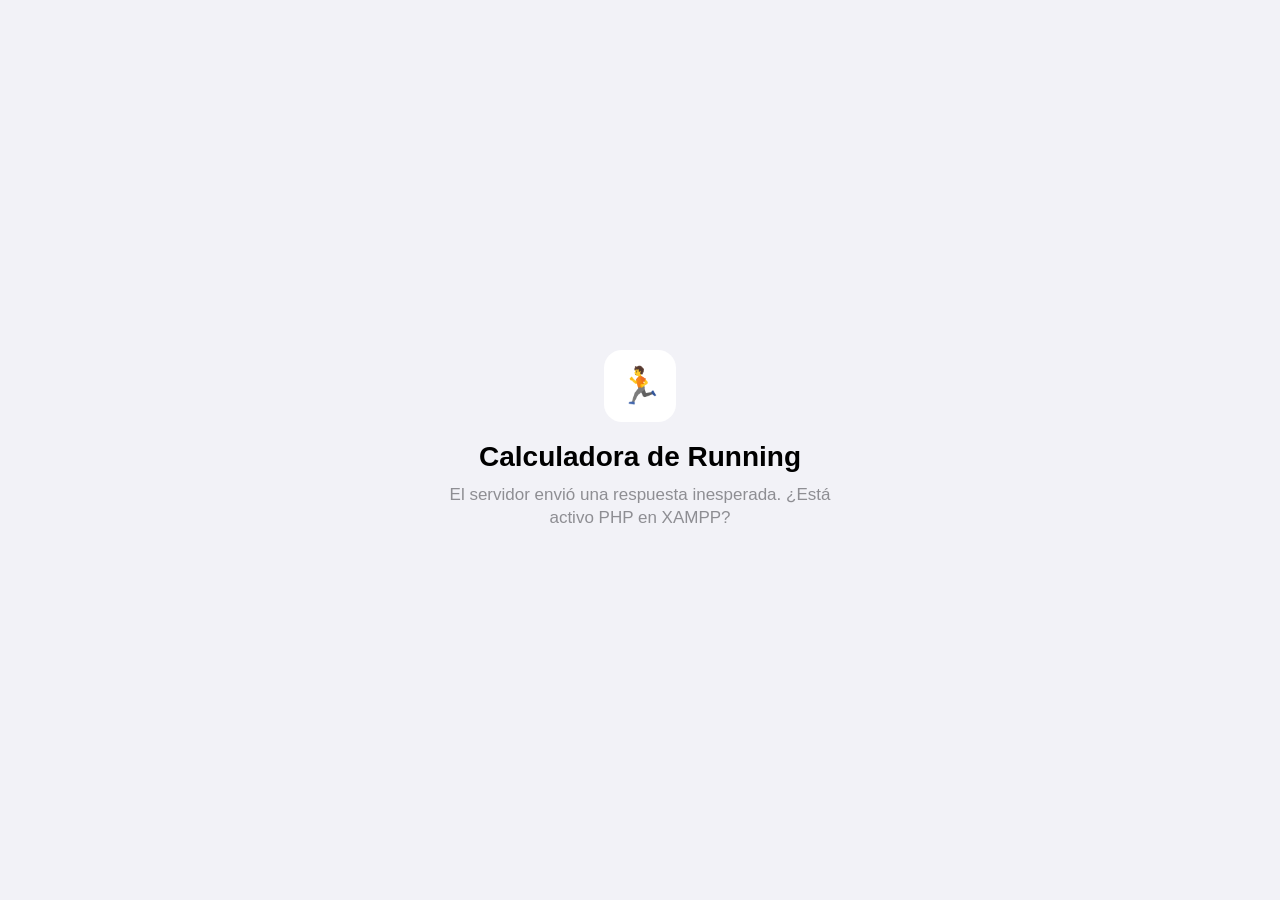
<file: index.html>
<!DOCTYPE html>
<!--
  =====================================================================
  Calculadora de Running
  ---------------------------------------------------------------------
  Archivo: index.html
  Descripción: Estructura de la interfaz. Requiere iniciar sesión; las
  secciones dependen del rol del usuario:

    Alumno:     Entrenos (importar GPX y dashboard), Mi plan (entrenos
                asignados), Progreso, Ritmo y Backyard (calculadoras).
    Entrenador: Alumnos, Crear entreno, Biblioteca (plantillas) y
                Progreso de cada alumno.

  El detalle de cada actividad importada se abre en detalle.html.
  Estilos: styles.css | Lógica: un archivo .js por sección (ver abajo)
  =====================================================================
-->
<html lang="es">
<head>
  <meta charset="UTF-8">
  <!-- viewport-fit=cover permite usar el área segura (notch) en iPhone -->
  <meta name="viewport" content="width=device-width, initial-scale=1, viewport-fit=cover">
  <!-- Permite que la app se comporte como app nativa al agregarla a la pantalla de inicio en iOS -->
  <meta name="apple-mobile-web-app-capable" content="yes">
  <meta name="apple-mobile-web-app-status-bar-style" content="default">
  <meta name="theme-color" content="#f2f2f7" media="(prefers-color-scheme: light)">
  <meta name="theme-color" content="#000000" media="(prefers-color-scheme: dark)">
  <title>Calculadora de Running</title>
  <link rel="stylesheet" href="styles.css?v=7">
</head>
<body>

  <!-- =============================================================
       PANTALLA DE ACCESO (auth.js): iniciar sesión o, la primera vez,
       crear la cuenta del entrenador.
       ============================================================= -->
  <div class="auth-screen" id="auth-screen" hidden>
    <div class="auth-card">
      <div class="auth-logo" aria-hidden="true">🏃</div>
      <h1 class="auth-title">Calculadora de Running</h1>

      <!-- Inicio de sesión -->
      <form id="login-form" novalidate hidden>
        <p class="auth-text">Inicia sesión para ver tus entrenamientos.</p>
        <div class="group">
          <label class="row"><span class="row-label">Correo</span>
            <input class="row-input" type="email" name="email" autocomplete="username" placeholder="tu@correo.com" required></label>
          <label class="row"><span class="row-label">Contraseña</span>
            <input class="row-input" type="password" name="password" autocomplete="current-password" placeholder="••••••••" required></label>
        </div>
        <button type="submit" class="btn-primary">Iniciar sesión</button>
        <p class="group-footer">¿No tienes cuenta? Pídele a tu entrenador que te dé de alta.</p>
      </form>

      <!-- Configuración inicial: solo aparece si aún no existe ninguna cuenta -->
      <form id="setup-form" novalidate hidden>
        <p class="auth-text">Bienvenido. Crea la cuenta del <strong>entrenador</strong>; después podrás dar de alta a tus alumnos.</p>
        <div class="group">
          <label class="row"><span class="row-label">Nombre</span>
            <input class="row-input" name="name" autocomplete="name" placeholder="Tu nombre" required></label>
          <label class="row"><span class="row-label">Correo</span>
            <input class="row-input" type="email" name="email" autocomplete="username" placeholder="tu@correo.com" required></label>
          <label class="row"><span class="row-label">Contraseña</span>
            <input class="row-input" type="password" name="password" autocomplete="new-password" placeholder="Mínimo 8 caracteres" required></label>
          <label class="row"><span class="row-label">Confirmar</span>
            <input class="row-input" type="password" name="confirm" autocomplete="new-password" placeholder="Repite la contraseña" required></label>
        </div>
        <button type="submit" class="btn-primary">Crear cuenta de entrenador</button>
      </form>
    </div>
  </div>

  <!-- La app se muestra después de iniciar sesión -->
  <main class="app" id="app-main" hidden>

    <!-- Encabezado grande al estilo iOS ("Large Title") + cuenta del usuario -->
    <div class="app-top">
      <header class="app-header">
        <h1 id="app-title">Entrenos</h1>
        <p class="subtitle" id="app-subtitle"></p>
      </header>
      <!-- Botón de cuenta: abre el panel con cambiar contraseña y cerrar sesión -->
      <button type="button" class="user-pill" id="user-pill" aria-label="Tu cuenta"></button>
    </div>

    <!--
      Control segmentado estilo iOS para cambiar de sección. Solo se
      muestran los botones del rol del usuario (data-roles).
      data-title / data-subtitle: textos del encabezado de cada sección
        (data-subtitle-coach: texto distinto para el entrenador).
      data-hash: se refleja en la URL (#entrenos, #plan...) para abrir
        directamente una sección.
      data-wide: la sección usa el ancho de dashboard (tablet / escritorio).
      Si no caben todos (teléfonos), el control se desliza en horizontal.
    -->
    <div class="segmented" id="calc-switcher">
      <div class="segmented-track" role="tablist" aria-label="Sección">
        <span class="segmented-thumb" aria-hidden="true"></span>
        <button type="button" class="segmented-option" role="tab" id="tab-training" data-roles="athlete"
                aria-controls="training-view" data-hash="entrenos" data-wide="true"
                data-title="Entrenos" data-subtitle="Importa tus actividades GPX de Strava y analízalas">Entrenos</button>
        <button type="button" class="segmented-option" role="tab" id="tab-plan" data-roles="athlete"
                aria-controls="plan-view" data-hash="plan" data-wide="true"
                data-title="Mi plan" data-subtitle="Los entrenamientos que te asignó tu entrenador">Mi plan</button>
        <button type="button" class="segmented-option" role="tab" id="tab-athletes" data-roles="coach"
                aria-controls="athletes-view" data-hash="alumnos" data-wide="true"
                data-title="Alumnos" data-subtitle="Sigue el avance y cumplimiento de tus alumnos">Alumnos</button>
        <button type="button" class="segmented-option" role="tab" id="tab-builder" data-roles="coach"
                aria-controls="builder-view" data-hash="crear" data-wide="true"
                data-title="Crear entreno" data-subtitle="Diseña entrenamientos de running y asígnalos a tus alumnos">Crear entreno</button>
        <button type="button" class="segmented-option" role="tab" id="tab-library" data-roles="coach"
                aria-controls="library-view" data-hash="biblioteca" data-wide="true"
                data-title="Biblioteca" data-subtitle="Tus plantillas de entrenamiento reutilizables">Biblioteca</button>
        <button type="button" class="segmented-option" role="tab" id="tab-progress" data-roles="athlete coach"
                aria-controls="progress-view" data-hash="progreso" data-wide="true"
                data-title="Progreso" data-subtitle="Tu avance en kilómetros por mes y por año"
                data-subtitle-coach="Avance de tus alumnos por mes y por año">Progreso</button>
        <button type="button" class="segmented-option" role="tab" id="tab-cooper" data-roles="athlete coach"
                aria-controls="cooper-view" data-hash="cooper" data-wide="true"
                data-title="Test de Cooper" data-subtitle="Registra tus tests de 12 minutos y mide tu mejora"
                data-subtitle-coach="Registra y compara los tests de 12 minutos de tus alumnos">Test de Cooper</button>
        <button type="button" class="segmented-option" role="tab" id="tab-pace" data-roles="athlete"
                aria-controls="pace-view" data-hash="ritmo"
                data-title="Ritmo" data-subtitle="Calcula tu ritmo de carrera por kilómetro">Ritmo</button>
        <button type="button" class="segmented-option" role="tab" id="tab-backyard" data-roles="athlete"
                aria-controls="backyard-view" data-hash="backyard"
                data-title="Backyard" data-subtitle="Calcula los kilómetros totales de tu backyard">Backyard</button>
      </div>
    </div>

    <!-- =============================================================
         VISTA 1: Calculadora de ritmo
         ============================================================= -->
    <section id="pace-view" class="view" role="tabpanel" aria-labelledby="tab-pace" hidden>

    <!-- Formulario principal. novalidate: la validación la hacemos en app.js -->
    <form id="pace-form" novalidate>

      <!-- ===== Sección: Distancia ===== -->
      <h2 class="section-title">Distancia</h2>
      <!-- group--menu: permite que el menú desplegable sobresalga del grupo -->
      <div class="group group--menu">
        <div class="row">
          <span class="row-label" id="distance-label">Prueba</span>

          <!--
            Select nativo OCULTO: es la fuente de verdad del valor (en km).
            app.js lo lee para validar y calcular. Los atributos data-title y
            data-detail alimentan el menú personalizado de abajo.
          -->
          <select id="distance" name="distance" class="visually-hidden" tabindex="-1" aria-hidden="true">
            <option value="" selected disabled>Seleccionar</option>
            <option value="5" data-title="5K" data-detail="5 km">5K</option>
            <option value="10" data-title="10K" data-detail="10 km">10K</option>
            <option value="15" data-title="15K" data-detail="15 km">15K</option>
            <option value="21.0975" data-title="21K" data-detail="Media maratón · 21.0975 km">21K</option>
            <option value="42.195" data-title="Maratón" data-detail="42.195 km">Maratón</option>
            <option value="other" data-title="Otro" data-detail="Distancia personalizada">Otro</option>
          </select>

          <!-- Dropdown personalizado estilo iOS (construido por app.js) -->
          <div class="picker">
            <button type="button" class="picker-button" id="picker-button"
                    aria-haspopup="listbox" aria-expanded="false"
                    aria-labelledby="distance-label picker-text">
              <span class="picker-text is-placeholder" id="picker-text">Seleccionar</span>
              <svg class="picker-chevron" width="10" height="16" viewBox="0 0 10 16" aria-hidden="true">
                <path d="M1 6l4-4 4 4M1 10l4 4 4-4" fill="none" stroke="currentColor"
                      stroke-width="1.6" stroke-linecap="round" stroke-linejoin="round"/>
              </svg>
            </button>
            <!-- Las opciones (<li>) se generan desde el select oculto -->
            <ul class="picker-menu" id="picker-menu" role="listbox"
                aria-labelledby="distance-label" tabindex="-1" hidden></ul>
          </div>
        </div>

        <!-- Campo oculto por defecto: solo se muestra si se elige "Otro" -->
        <label class="row" id="custom-distance-row" for="custom-distance" hidden>
          <span class="row-label">Kilómetros</span>
          <input type="text" id="custom-distance" name="customDistance" class="row-input"
                 inputmode="decimal" placeholder="Ej. 8.5" autocomplete="off" disabled>
        </label>
      </div>

      <!-- ===== Sección: Tiempo ===== -->
      <h2 class="section-title">Tiempo</h2>
      <div class="group time-group">
        <label class="time-field" for="hours">
          <input type="text" id="hours" name="hours" class="numeric-int"
                 inputmode="numeric" maxlength="3" placeholder="0" autocomplete="off">
          <span>horas</span>
        </label>
        <label class="time-field" for="minutes">
          <input type="text" id="minutes" name="minutes" class="numeric-int"
                 inputmode="numeric" maxlength="2" placeholder="0" autocomplete="off">
          <span>min</span>
        </label>
        <label class="time-field" for="seconds">
          <input type="text" id="seconds" name="seconds" class="numeric-int"
                 inputmode="numeric" maxlength="2" placeholder="0" autocomplete="off">
          <span>seg</span>
        </label>
      </div>

      <!-- Botones de acción -->
      <button type="submit" class="btn-primary">Calcular</button>
      <button type="reset" class="btn-plain">Limpiar</button>
    </form>

    <!-- ===== Sección: Resultados (oculta hasta calcular) ===== -->
    <section id="results" class="results" hidden aria-live="polite">
      <h2 class="section-title">Resultado</h2>
      <div class="group">
        <div class="pace-hero">
          <span id="pace-value" class="pace-value">--:--</span>
          <span class="pace-unit">min / km</span>
        </div>
        <div class="row">
          <span class="row-label">Velocidad</span>
          <span id="speed-value" class="row-value">--</span>
        </div>
        <div class="row">
          <span class="row-label">Distancia</span>
          <span id="distance-value" class="row-value">--</span>
        </div>
        <div class="row">
          <span class="row-label">Tiempo total</span>
          <span id="time-value" class="row-value">--</span>
        </div>
      </div>
    </section>

    </section><!-- /#pace-view -->

    <!-- =============================================================
         VISTA 2: Calculadora Backyard
         Total km = vueltas completas × 6.7 km + km extra (opcional)
         ============================================================= -->
    <section id="backyard-view" class="view" role="tabpanel" aria-labelledby="tab-backyard" hidden>

      <form id="backyard-form" novalidate>

        <!-- ===== Sección: Vueltas ===== -->
        <h2 class="section-title">Vueltas</h2>
        <div class="group">
          <label class="row" for="laps">
            <span class="row-label">Vueltas completas</span>
            <input type="text" id="laps" name="laps" class="row-input"
                   inputmode="numeric" maxlength="4" placeholder="0" autocomplete="off">
          </label>
          <!-- Dato fijo informativo: distancia de cada vuelta -->
          <div class="row">
            <span class="row-label">Distancia por vuelta</span>
            <span class="row-value">6.7 km</span>
          </div>
        </div>

        <!-- ===== Sección: Km extra (opcional) ===== -->
        <h2 class="section-title">Kilómetros extra</h2>
        <div class="group">
          <!-- Interruptor estilo iOS: habilita / deshabilita el campo de km extra -->
          <label class="row" for="extra-toggle">
            <span class="row-label">Vuelta incompleta</span>
            <input type="checkbox" id="extra-toggle" name="extraToggle" class="switch" role="switch">
          </label>
          <!-- Oculto y deshabilitado hasta activar el interruptor -->
          <label class="row" id="extra-row" for="extra-km" hidden>
            <span class="row-label">Km extra</span>
            <input type="text" id="extra-km" name="extraKm" class="row-input"
                   inputmode="decimal" placeholder="Ej. 3.2" autocomplete="off" disabled>
          </label>
        </div>
        <p class="group-footer">Actívalo si recorriste kilómetros sin completar la última vuelta.</p>

        <!-- Botones de acción -->
        <button type="submit" class="btn-primary">Calcular</button>
        <button type="reset" class="btn-plain">Limpiar</button>
      </form>

      <!-- ===== Resultado Backyard (oculto hasta calcular) ===== -->
      <section id="backyard-results" class="results" hidden aria-live="polite">
        <h2 class="section-title">Resultado</h2>
        <div class="group">
          <!-- Reutiliza el bloque grande del resultado de ritmo -->
          <div class="pace-hero">
            <span id="backyard-total" class="pace-value">--</span>
            <span class="pace-unit">km totales</span>
          </div>
          <div class="row">
            <span class="row-label">Vueltas</span>
            <span id="backyard-laps-value" class="row-value">--</span>
          </div>
          <div class="row">
            <span class="row-label">Km en vueltas</span>
            <span id="backyard-laps-km" class="row-value">--</span>
          </div>
          <div class="row">
            <span class="row-label">Km extra</span>
            <span id="backyard-extra-value" class="row-value">--</span>
          </div>
        </div>
      </section>

    </section><!-- /#backyard-view -->

    <!-- =============================================================
         VISTA 3: Dashboard de entrenamientos (archivos GPX)
         Lógica: dashboard.js | Lectura GPX: gpx.js
         Almacenamiento: storage.js | Gráficas: charts.js
         ============================================================= -->
    <section id="training-view" class="view" role="tabpanel" aria-labelledby="tab-training" hidden>
      <div class="dash">

        <!-- ===== Columna lateral: importar ===== -->
        <aside class="dash-side">
          <h2 class="section-title">Importar</h2>
          <!-- Tarjeta de importación: también acepta arrastrar y soltar archivos -->
          <div class="group import-card" id="drop-zone">
            <span class="import-icon" aria-hidden="true">
              <svg width="26" height="26" viewBox="0 0 24 24" fill="none" stroke="currentColor"
                   stroke-width="2" stroke-linecap="round" stroke-linejoin="round">
                <path d="M12 15V3M7 8l5-5 5 5M5 14v4a2 2 0 0 0 2 2h10a2 2 0 0 0 2-2v-4"/>
              </svg>
            </span>
            <p class="import-text">Importa tus actividades de Strava en formato <strong>GPX</strong>.</p>
            <!-- Input de archivo oculto; el botón lo abre (multiple = varios a la vez) -->
            <input type="file" id="gpx-input" accept=".gpx,application/gpx+xml" multiple hidden>
            <button type="button" class="btn-primary btn-import" id="import-button">
              <span id="import-label">Importar entrenamiento</span>
            </button>
            <p class="import-hint">o arrastra los archivos aquí</p>
          </div>
          <p class="group-footer">
            En Strava: abre la actividad → menú <strong>⋯</strong> → <strong>Exportar GPX</strong>.
            Se guardan en el servidor y se ven desde cualquier dispositivo de tu red.
          </p>
        </aside>

        <!-- ===== Columna principal ===== -->
        <div class="dash-main">

          <!-- Filtros: afectan al resumen, la lista y la gráfica -->
          <div class="filters" id="dash-filters" hidden>
            <div class="chip-row" id="year-chips" role="group" aria-label="Filtrar por año"></div>
            <div class="chip-row" id="sport-chips" role="group" aria-label="Filtrar por actividad"></div>
          </div>

          <!-- Resumen: km sumados de los entrenamientos -->
          <h2 class="section-title">Resumen</h2>
          <div class="group">
            <div class="summary-hero">
              <span class="hero-value" id="total-km">0.0</span>
              <span class="hero-caption" id="total-caption">km</span>
            </div>
            <div class="summary-stats">
              <div class="summary-stat">
                <span class="summary-label">Entrenamientos</span>
                <span class="summary-value" id="stat-count">0</span>
              </div>
              <div class="summary-stat">
                <span class="summary-label">Tiempo en movimiento</span>
                <span class="summary-value" id="stat-time">0 min</span>
              </div>
              <div class="summary-stat">
                <span class="summary-label" id="stat-pace-label">Ritmo medio</span>
                <span class="summary-value" id="stat-pace">—</span>
              </div>
              <div class="summary-stat">
                <span class="summary-label">Desnivel positivo</span>
                <span class="summary-value" id="stat-elev">0 m</span>
              </div>
            </div>
          </div>
          <p class="group-footer" id="all-time"></p>

          <!-- Lista de entrenamientos importados -->
          <h2 class="section-title">Entrenamientos</h2>
          <div class="group">
            <ul class="workout-list" id="workout-list"></ul>
          </div>
          <button type="button" class="btn-plain" id="list-more" hidden>Mostrar todos</button>

          <!-- Gráfica mensual de km -->
          <h2 class="section-title" id="chart-title">Km por mes</h2>
          <div class="group chart-card">
            <div class="chart" id="monthly-chart"></div>
          </div>
          <p class="group-footer">
            Pasa el cursor o toca una barra para ver los km de ese mes.
            Para comparar periodos ve a <a href="#progreso" class="inline-link" data-go="progreso">Progreso ›</a>
          </p>

        </div>
      </div>
    </section><!-- /#training-view -->

    <!-- =============================================================
         Secciones nuevas: su contenido lo dibuja el .js indicado
         ============================================================= -->

    <!-- Alumno: semana de entrenamientos asignados (plan.js) -->
    <section id="plan-view" class="view" role="tabpanel" aria-labelledby="tab-plan" hidden>
      <div id="plan-root"></div>
    </section>

    <!-- Alumno y entrenador: km por mes / año y comparativas (progress.js) -->
    <section id="progress-view" class="view" role="tabpanel" aria-labelledby="tab-progress" hidden>
      <div id="progress-root"></div>
    </section>

    <!-- Alumno y entrenador: resultados del test de Cooper (cooper.js) -->
    <section id="cooper-view" class="view" role="tabpanel" aria-labelledby="tab-cooper" hidden>
      <div id="cooper-root"></div>
    </section>

    <!-- Entrenador: panel de alumnos (athletes.js) -->
    <section id="athletes-view" class="view" role="tabpanel" aria-labelledby="tab-athletes" hidden>
      <div id="athletes-root"></div>
    </section>

    <!-- Entrenador: editor de entrenamientos (builder.js) -->
    <section id="builder-view" class="view" role="tabpanel" aria-labelledby="tab-builder" hidden>
      <div id="builder-root"></div>
    </section>

    <!-- Entrenador: biblioteca de plantillas (builder.js) -->
    <section id="library-view" class="view" role="tabpanel" aria-labelledby="tab-library" hidden>
      <div id="library-root"></div>
    </section>

  </main>

  <!-- Hoja modal (ui.js): detalle de entrenos, formularios, cuenta -->
  <div class="modal" id="modal" hidden>
    <div class="sheet" id="sheet" role="dialog" aria-modal="true" tabindex="-1"></div>
  </div>

  <!-- Aviso breve en la parte inferior (ui.js) -->
  <div class="toast" id="toast" role="status" aria-live="polite"></div>

  <!--
    Orden de carga: utilidades compartidas -> lógica de cada sección ->
    auth.js al final (comprueba la sesión y arranca la app).
    ?v=N obliga a los navegadores a descargar la versión nueva en lugar de
    usar una copia guardada: súbelo (aquí, en styles.css y en detalle.html)
    cada vez que cambien los archivos .js o .css.
  -->
  <script src="gpx.js?v=7"></script>
  <script src="api.js?v=7"></script>
  <script src="ui.js?v=7"></script>
  <script src="structure.js?v=7"></script>
  <script src="storage.js?v=7"></script>
  <script src="charts.js?v=7"></script>
  <script src="app.js?v=7"></script>
  <script src="dashboard.js?v=7"></script>
  <script src="plan.js?v=7"></script>
  <script src="progress.js?v=7"></script>
  <script src="cooper.js?v=7"></script>
  <script src="athletes.js?v=7"></script>
  <script src="builder.js?v=7"></script>
  <script src="auth.js?v=7"></script>
</body>
</html>
</file>
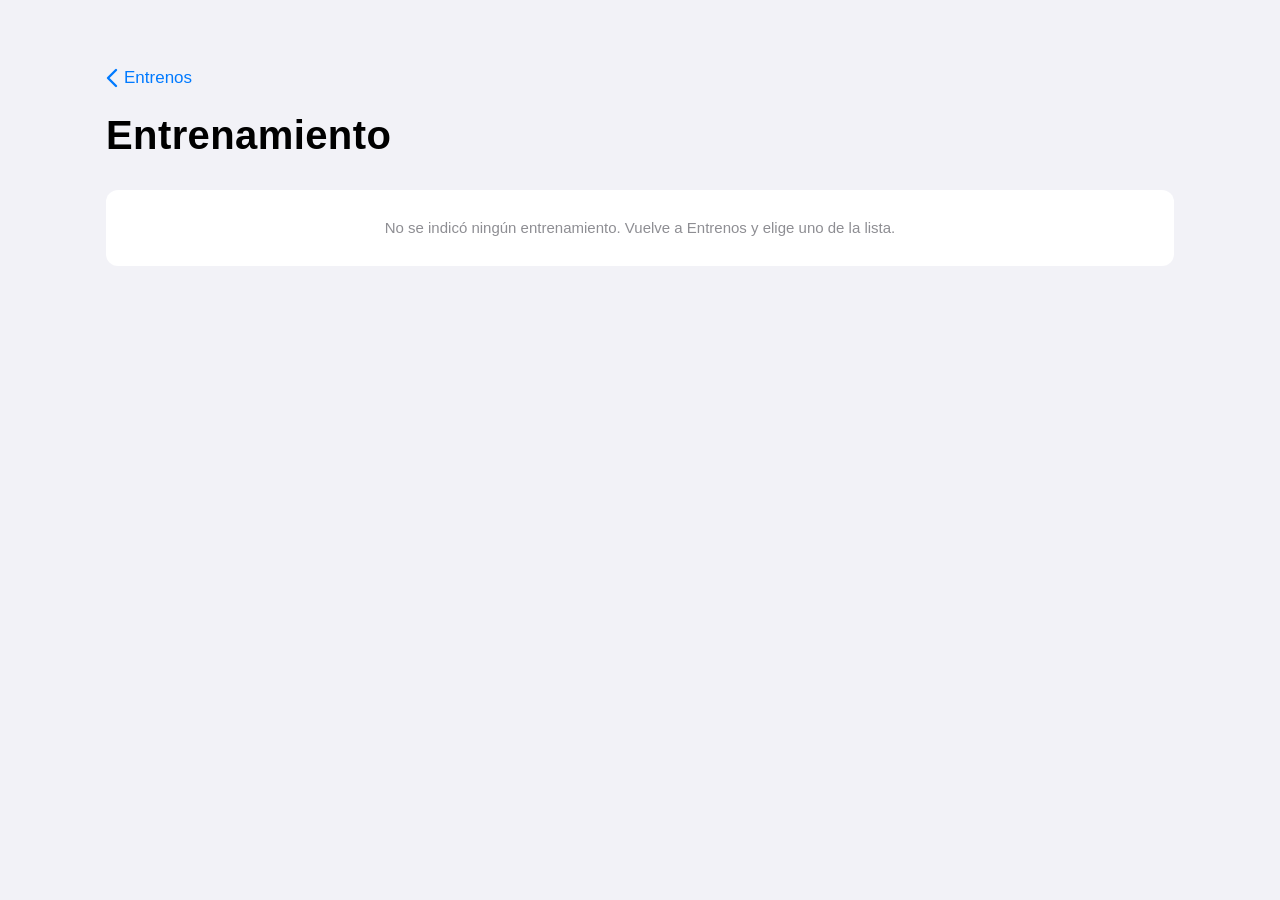
<file: detalle.html>
<!DOCTYPE html>
<!--
  =====================================================================
  Detalle de entrenamiento
  ---------------------------------------------------------------------
  Archivo: detalle.html
  Descripción: Página que se abre en otra ventana desde el dashboard
  ("Ver detalle ›"). Recibe el id del entrenamiento en la URL
  (detalle.html?id=...) y muestra todo lo que contiene el archivo GPX:
  métricas, ruta, gráficas de altitud / ritmo / FC / cadencia,
  parciales por km y datos adicionales.
  Estilos: styles.css | Lógica: detalle.js
  =====================================================================
-->
<html lang="es">
<head>
  <meta charset="UTF-8">
  <meta name="viewport" content="width=device-width, initial-scale=1, viewport-fit=cover">
  <meta name="apple-mobile-web-app-capable" content="yes">
  <meta name="theme-color" content="#f2f2f7" media="(prefers-color-scheme: light)">
  <meta name="theme-color" content="#000000" media="(prefers-color-scheme: dark)">
  <title>Detalle del entrenamiento</title>
  <link rel="stylesheet" href="styles.css?v=7">
</head>
<body>
  <main class="app app--wide">

    <!-- Barra de navegación estilo iOS: vuelve al dashboard -->
    <nav class="nav-bar">
      <button type="button" class="nav-back" id="back-button">
        <svg width="12" height="20" viewBox="0 0 12 20" aria-hidden="true">
          <path d="M10 2L2 10l8 8" fill="none" stroke="currentColor" stroke-width="2.4"
                stroke-linecap="round" stroke-linejoin="round"/>
        </svg>
        Entrenos
      </button>
    </nav>

    <header class="app-header">
      <h1 id="detail-title">Entrenamiento</h1>
      <p class="subtitle" id="detail-subtitle">Cargando…</p>
    </header>

    <!-- Mensaje de error (id inválido o entrenamiento eliminado) -->
    <div class="group empty-state" id="detail-error" hidden></div>

    <div id="detail-content" hidden>

      <!-- Métricas principales (tarjetas) -->
      <section class="stat-grid" id="stat-grid" aria-label="Métricas principales"></section>

      <div class="detail-grid">
        <!-- Ruta -->
        <section>
          <h2 class="section-title">Ruta</h2>
          <div class="group">
            <div class="route-map" id="route-map"></div>
            <div class="map-legend">
              <span><span class="legend-dot legend-start"></span>Inicio</span>
              <span><span class="legend-dot legend-end"></span>Fin</span>
              <a id="osm-link" href="#" target="_blank" rel="noopener">Ver en OpenStreetMap ›</a>
            </div>
          </div>
        </section>

        <!-- Gráficas sincronizadas con el mapa -->
        <section>
          <h2 class="section-title">Análisis</h2>
          <div class="group">
            <div class="chart chart-stack" id="detail-charts"></div>
          </div>
          <p class="group-footer">Desliza o pasa el cursor sobre las gráficas para ver los valores y ubicarlos en el mapa.</p>
        </section>
      </div>

      <!-- Parciales por kilómetro -->
      <section id="splits-section">
        <h2 class="section-title">Parciales por km</h2>
        <div class="group table-wrap">
          <table class="splits-table">
            <thead>
              <tr>
                <th scope="col">Km</th>
                <th scope="col" id="splits-pace-head">Ritmo</th>
                <th scope="col" class="split-bar-cell"><span class="visually-hidden">Comparación</span></th>
                <th scope="col" class="num">FC</th>
                <th scope="col" class="num">Elev.</th>
              </tr>
            </thead>
            <tbody id="splits-body"></tbody>
          </table>
        </div>
      </section>

      <!-- Todos los demás datos del archivo -->
      <section>
        <h2 class="section-title">Más datos</h2>
        <div class="group" id="more-data"></div>
      </section>

      <!-- Descarga del archivo .gpx original guardado en el servidor -->
      <a class="btn-secondary" id="download-button" href="#" download>Descargar archivo GPX</a>
      <button type="button" class="btn-destructive" id="delete-button">Eliminar entrenamiento</button>
    </div>

  </main>

  <!-- ?v=N: versión de los archivos (ver nota en index.html) -->
  <script src="gpx.js?v=7"></script>
  <script src="api.js?v=7"></script>
  <script src="storage.js?v=7"></script>
  <script src="charts.js?v=7"></script>
  <script src="detalle.js?v=7"></script>
</body>
</html>
</file>
<file: styles.css>
/*
  =====================================================================
  Archivo: styles.css
  Descripción: Estilos minimalistas inspirados en iOS (listas agrupadas,
  "Large Title", control segmentado, interruptores, menús, tipografía
  del sistema). Compartidos por las calculadoras, el dashboard de
  entrenamientos (secciones 11-12) y la página de detalle (sección 13).
  Soporta modo claro/oscuro y
  es responsivo para teléfonos, tablets (iPadOS) y escritorio.
  =====================================================================
*/

/* ---------- 1. Variables de diseño (modo claro) ---------- */
:root {
  --bg: #f2f2f7;              /* Fondo agrupado de iOS */
  --surface: #ffffff;         /* Fondo de las tarjetas/grupos */
  --text: #000000;            /* Texto principal */
  --text-secondary: #8e8e93;  /* Texto secundario (gris iOS) */
  --separator: #c6c6c8;       /* Líneas divisorias */
  --accent: #007aff;          /* Azul del sistema iOS */
  --accent-pressed: #0062cc;
  --field-bg: #f2f2f7;        /* Fondo de los campos de tiempo */
  --menu-bg: rgba(255, 255, 255, 0.82);      /* Fondo translúcido del menú */
  --menu-highlight: rgba(120, 120, 128, 0.16); /* Opción resaltada */
  --segmented-bg: rgba(118, 118, 128, 0.12);   /* Fondo del control segmentado */
  --segmented-thumb: #ffffff;                  /* Pastilla del segmento activo */
  --switch-off: #e9e9ea;      /* Interruptor apagado */
  --switch-on: #34c759;       /* Interruptor encendido (verde iOS) */
  --danger: #ff3b30;          /* Rojo iOS: eliminar, fin de ruta */
  --series-elev: #8e8e93;     /* Gráfica de altitud */
  --series-hr: #ff3b30;       /* Gráfica de frecuencia cardiaca */
  --series-cad: #af52de;      /* Gráfica de cadencia */
  --series-a: #ff9500;        /* Periodo comparado (naranja iOS) */
  --series-prev: #c7c7cc;     /* Año anterior (gris claro) */
  --series-older: #8e8e93;    /* Años más antiguos */
  --good: #1f8a3b;            /* Estados: bien / atención / mal */
  --good-bg: #e4f8e9;
  --warn: #c76a00;
  --bad: #d12a1f;
  --bad-bg: #ffe9e7;
  /* Tipos de entrenamiento: color principal y fondo suave */
  --t-rep: #ff3b30;     --t-rep-bg: #ffe9e7;
  --t-fondo: #007aff;   --t-fondo-bg: #e8f1ff;
  --t-fartlek: #af52de; --t-fartlek-bg: #f5e9fb;
  --t-tempo: #ff9500;   --t-tempo-bg: #fff1e0;
  --t-cuestas: #34c759; --t-cuestas-bg: #e4f8e9;
  --t-suave: #30b0c7;   --t-suave-bg: #e2f5f8;
  --k-easy: #a1a1a6;    /* Calentamiento / enfriamiento */
  --radius: 12px;
  --font: -apple-system, BlinkMacSystemFont, "SF Pro Text", "Segoe UI",
          Roboto, "Helvetica Neue", Arial, sans-serif;
}

/* ---------- 2. Modo oscuro automático ---------- */
@media (prefers-color-scheme: dark) {
  :root {
    --bg: #000000;
    --surface: #1c1c1e;
    --text: #ffffff;
    --text-secondary: #8e8e93;
    --separator: #38383a;
    --accent: #0a84ff;
    --accent-pressed: #409cff;
    --field-bg: #2c2c2e;
    --menu-bg: rgba(44, 44, 46, 0.85);
    --menu-highlight: rgba(255, 255, 255, 0.10);
    --segmented-bg: rgba(118, 118, 128, 0.24);
    --segmented-thumb: #636366;
    --switch-off: #39393d;
    --switch-on: #30d158;
    --danger: #ff453a;
    --series-elev: #98989d;
    --series-hr: #ff453a;
    --series-cad: #bf5af2;
    --series-a: #ff9f0a;
    --series-prev: #636366;
    --series-older: #8e8e93;
    --good: #30d158;
    --good-bg: rgba(48, 209, 88, 0.16);
    --warn: #ff9f0a;
    --bad: #ff453a;
    --bad-bg: rgba(255, 69, 58, 0.16);
    --t-rep: #ff453a;     --t-rep-bg: rgba(255, 69, 58, 0.18);
    --t-fondo: #0a84ff;   --t-fondo-bg: rgba(10, 132, 255, 0.18);
    --t-fartlek: #bf5af2; --t-fartlek-bg: rgba(191, 90, 242, 0.18);
    --t-tempo: #ff9f0a;   --t-tempo-bg: rgba(255, 159, 10, 0.18);
    --t-cuestas: #30d158; --t-cuestas-bg: rgba(48, 209, 88, 0.18);
    --t-suave: #40c8e0;   --t-suave-bg: rgba(64, 200, 224, 0.18);
    --k-easy: #8e8e93;
  }
}

/* ---------- 3. Base ---------- */
*,
*::before,
*::after {
  box-sizing: border-box;
}

html {
  -webkit-text-size-adjust: 100%;   /* Evita que iOS agrande texto al rotar */
}

/* El atributo hidden siempre oculta, aunque el elemento tenga display propio */
[hidden] {
  display: none !important;
}

body {
  margin: 0;
  background: var(--bg);
  color: var(--text);
  font-family: var(--font);
  font-size: 17px;                  /* Tamaño de cuerpo estándar en iOS */
  line-height: 1.35;
  -webkit-font-smoothing: antialiased;
  -webkit-tap-highlight-color: transparent; /* Quita el destello gris al tocar */
}

/* Contenedor central: respeta el área segura (notch / barra de inicio) */
.app {
  max-width: 560px;
  margin: 0 auto;
  padding:
    calc(24px + env(safe-area-inset-top))
    calc(16px + env(safe-area-inset-right))
    calc(32px + env(safe-area-inset-bottom))
    calc(16px + env(safe-area-inset-left));
}

/* ---------- 4. Encabezado ---------- */
.app-header h1 {
  margin: 0;
  font-size: 34px;          /* "Large Title" de iOS */
  font-weight: 700;
  letter-spacing: 0.01em;
}

.subtitle {
  margin: 4px 0 8px;
  color: var(--text-secondary);
  font-size: 15px;
}

/* Títulos de sección en mayúsculas pequeñas, como en Ajustes de iOS */
.section-title {
  margin: 28px 16px 8px;
  font-size: 13px;
  font-weight: 400;
  text-transform: uppercase;
  letter-spacing: 0.03em;
  color: var(--text-secondary);
}

/* ---------- 4.1 Control segmentado (cambio de sección) ---------- */
/* --count (JS) = número de segmentos visibles; --active (JS) = segmento activo.
   .segmented se desliza en horizontal si no caben (teléfonos);
   .segmented-track contiene los botones y la pastilla. */
.segmented {
  max-width: 720px;
  margin-top: 16px;
  background: var(--segmented-bg);
  border-radius: 9px;
  overflow-x: auto;
  scrollbar-width: none;
  -webkit-overflow-scrolling: touch;
}

.segmented::-webkit-scrollbar {
  display: none;
}

.segmented-track {
  position: relative;
  display: grid;
  width: max-content;   /* ancho de todos los botones (puede ser mayor que la pantalla) */
  min-width: 100%;
  grid-template-columns: repeat(var(--count, 2), minmax(92px, 1fr));
  padding: 2px;
}

/* Pastilla blanca que se desliza bajo el segmento activo */
.segmented-thumb {
  position: absolute;
  top: 2px;
  bottom: 2px;
  left: 2px;
  width: calc((100% - 4px) / var(--count, 2));
  background: var(--segmented-thumb);
  border-radius: 7px;
  box-shadow: 0 3px 8px rgba(0, 0, 0, 0.12), 0 3px 1px rgba(0, 0, 0, 0.04);
  /* Se desplaza un ancho de segmento por cada posición */
  transform: translateX(calc(var(--active, 0) * 100%));
  transition: transform 0.25s cubic-bezier(0.3, 0.7, 0.4, 1);
}

.segmented-option {
  position: relative;       /* queda por encima de la pastilla */
  z-index: 1;
  min-height: 32px;
  padding: 6px 8px;
  font: inherit;
  font-size: 14px;
  font-weight: 500;
  color: var(--text);
  white-space: nowrap;
  background: none;
  border: none;
  border-radius: 7px;
  cursor: pointer;
  touch-action: manipulation;
}

.segmented-option[aria-selected="true"] {
  font-weight: 600;
}

.segmented-option:focus-visible {
  outline: 2px solid var(--accent);
  outline-offset: 1px;
}

/* Animación suave al mostrar una vista */
.view {
  animation: fade-in 0.2s ease;
}

/* ---------- 5. Grupos (listas agrupadas) ---------- */
.group {
  background: var(--surface);
  border-radius: var(--radius);
  overflow: hidden;
}

/* Fila de lista: etiqueta a la izquierda, control/valor a la derecha */
.row {
  display: flex;
  align-items: center;
  justify-content: space-between;
  gap: 12px;
  min-height: 48px;
  padding: 0 16px;
  position: relative;
}

/* Separador entre filas (no ocupa todo el ancho, igual que iOS) */
.row + .row::before {
  content: "";
  position: absolute;
  top: 0;
  left: 16px;
  right: 0;
  height: 0.5px;
  background: var(--separator);
}

.row[hidden] {
  display: none;
}

.row-label {
  flex-shrink: 0;
}

.row-value {
  color: var(--text-secondary);
  font-variant-numeric: tabular-nums;
  text-align: right;
}

/* Nota explicativa debajo de un grupo (como los pies de sección de iOS) */
.group-footer {
  margin: 8px 16px 0;
  font-size: 13px;
  color: var(--text-secondary);
}

/* ---------- 6. Controles ---------- */
select,
input {
  font: inherit;
  color: inherit;
  background: transparent;
  border: none;
  outline: none;
}

/* Oculta visualmente un elemento sin quitarlo del formulario */
.visually-hidden {
  position: absolute !important;
  width: 1px;
  height: 1px;
  margin: -1px;
  padding: 0;
  overflow: hidden;
  clip: rect(0 0 0 0);
  white-space: nowrap;
  border: 0;
}

/* ---------- 6.1 Dropdown personalizado (estilo menú iOS) ---------- */

/* El grupo de distancia no recorta su contenido para que el menú sobresalga */
.group--menu {
  overflow: visible;
}

.picker {
  position: relative;
  flex: 1;
  min-width: 0;
  display: flex;
  justify-content: flex-end;
}

/* Botón que muestra la opción elegida + flecha ↕ */
.picker-button {
  display: inline-flex;
  align-items: center;
  gap: 8px;
  max-width: 100%;
  min-height: 48px;
  padding: 0;
  font: inherit;
  color: var(--text);
  background: none;
  border: none;
  cursor: pointer;
  touch-action: manipulation;
}

.picker-text {
  overflow: hidden;
  text-overflow: ellipsis;
  white-space: nowrap;
  font-weight: 500;
}

/* Texto "Seleccionar" cuando aún no hay elección */
.picker-text.is-placeholder {
  color: var(--text-secondary);
  font-weight: 400;
}

.picker-chevron {
  flex-shrink: 0;
  color: var(--text-secondary);
}

.picker-button:active .picker-text {
  opacity: 0.5;
}

.picker-button:focus-visible {
  outline: 2px solid var(--accent);
  outline-offset: 2px;
  border-radius: 6px;
}

/* Menú flotante: fondo translúcido con desenfoque, como los menús de iOS */
.picker-menu {
  position: absolute;
  top: calc(100% - 4px);
  right: -8px;
  z-index: 10;
  width: 270px;
  max-width: calc(100vw - 32px);
  max-height: 60vh;
  overflow-y: auto;
  margin: 0;
  padding: 0;
  list-style: none;
  background: var(--menu-bg);
  -webkit-backdrop-filter: blur(24px) saturate(180%);
  backdrop-filter: blur(24px) saturate(180%);
  border-radius: 14px;
  box-shadow:
    0 0 0 0.5px var(--separator),
    0 12px 40px rgba(0, 0, 0, 0.18);
  transform-origin: top right;
  animation: menu-in 0.18s cubic-bezier(0.2, 0.9, 0.3, 1.2);
}

.picker-menu[hidden] {
  display: none;
}

/* Cada opción: check a la izquierda, título y detalle en dos líneas */
.picker-option {
  display: grid;
  grid-template-columns: 22px 1fr;
  align-items: center;
  column-gap: 6px;
  padding: 10px 16px 10px 10px;
  min-height: 52px;
  cursor: pointer;
  position: relative;
  outline: none;
  user-select: none;
  -webkit-user-select: none;
}

/* Separador fino entre opciones */
.picker-option + .picker-option::before {
  content: "";
  position: absolute;
  top: 0;
  left: 38px;
  right: 0;
  height: 0.5px;
  background: var(--separator);
}

.picker-check {
  grid-row: span 2;
  color: var(--accent);
  visibility: hidden;
}

.picker-option[aria-selected="true"] .picker-check {
  visibility: visible;
}

.picker-option-title {
  font-size: 17px;
  font-weight: 500;
  color: var(--text);
}

.picker-option-detail {
  font-size: 13px;
  color: var(--text-secondary);
  font-variant-numeric: tabular-nums;
}

/* Opción resaltada (hover, teclado o toque) */
.picker-option:hover,
.picker-option:focus,
.picker-option:active {
  background: var(--menu-highlight);
}

@keyframes menu-in {
  from { opacity: 0; transform: scale(0.85); }
  to   { opacity: 1; transform: none; }
}

@media (prefers-reduced-motion: reduce) {
  .picker-menu { animation: none; }
}

/* Campo de texto dentro de una fila: alineado a la derecha, sin bordes
   (km de "Otro", vueltas y km extra del Backyard) */
.row-input {
  flex: 1;
  min-width: 0;
  text-align: right;
  padding: 12px 0;
  font-variant-numeric: tabular-nums;
}

.row-input:focus {
  color: var(--accent);
}

/* ---------- 6.2 Interruptor (switch) estilo iOS ---------- */
.switch {
  appearance: none;
  -webkit-appearance: none;
  position: relative;
  flex-shrink: 0;
  width: 51px;
  height: 31px;
  margin: 0;
  border-radius: 16px;
  background: var(--switch-off);
  cursor: pointer;
  transition: background 0.2s ease;
}

/* Círculo blanco que se desliza */
.switch::before {
  content: "";
  position: absolute;
  top: 2px;
  left: 2px;
  width: 27px;
  height: 27px;
  border-radius: 50%;
  background: #ffffff;
  box-shadow: 0 3px 8px rgba(0, 0, 0, 0.15), 0 1px 1px rgba(0, 0, 0, 0.16);
  transition: transform 0.25s cubic-bezier(0.3, 0.7, 0.4, 1);
}

.switch:checked {
  background: var(--switch-on);
}

.switch:checked::before {
  transform: translateX(20px);
}

.switch:focus-visible {
  outline: 2px solid var(--accent);
  outline-offset: 2px;
}

input::placeholder {
  color: var(--text-secondary);
  opacity: 0.6;
}

/* ---------- 7. Campos de tiempo (h / min / s) ---------- */
.time-group {
  display: grid;
  grid-template-columns: repeat(3, 1fr);
  gap: 10px;
  padding: 14px;
}

.time-field {
  display: flex;
  flex-direction: column;
  align-items: center;
  gap: 6px;
  cursor: text;
}

.time-field input {
  width: 100%;
  background: var(--field-bg);
  border-radius: 10px;
  padding: 14px 4px;
  text-align: center;
  font-size: 28px;
  font-weight: 600;
  font-variant-numeric: tabular-nums;
  transition: box-shadow 0.15s ease;
}

.time-field input:focus {
  box-shadow: 0 0 0 2px var(--accent);
}

.time-field span {
  font-size: 13px;
  color: var(--text-secondary);
}

/* ---------- 8. Botones ---------- */
.btn-primary,
.btn-plain {
  display: block;
  width: 100%;
  font: inherit;
  font-weight: 600;
  border: none;
  border-radius: var(--radius);
  cursor: pointer;
  min-height: 50px;
  touch-action: manipulation;   /* Evita el zoom por doble toque */
}

.btn-primary {
  margin-top: 28px;
  background: var(--accent);
  color: #fff;
  transition: background 0.15s ease, transform 0.1s ease;
}

.btn-primary:active {
  background: var(--accent-pressed);
  transform: scale(0.98);
}

.btn-plain {
  margin-top: 8px;
  background: transparent;
  color: var(--accent);
  font-weight: 400;
}

.btn-plain:active {
  opacity: 0.5;
}

.btn-primary:focus-visible,
.btn-plain:focus-visible {
  outline: 2px solid var(--accent);
  outline-offset: 2px;
}

/* ---------- 9. Resultados ---------- */
.results {
  animation: fade-in 0.25s ease;
}

.pace-hero {
  display: flex;
  flex-direction: column;
  align-items: center;
  padding: 24px 16px 20px;
}

.pace-value {
  font-size: 56px;
  font-weight: 700;
  letter-spacing: -0.02em;
  font-variant-numeric: tabular-nums;
  color: var(--accent);
  line-height: 1;
}

.pace-unit {
  margin-top: 6px;
  font-size: 15px;
  color: var(--text-secondary);
}

/* El separador también aparece entre el bloque grande y la primera fila */
.pace-hero + .row::before {
  content: "";
  position: absolute;
  top: 0;
  left: 16px;
  right: 0;
  height: 0.5px;
  background: var(--separator);
}

@keyframes fade-in {
  from { opacity: 0; transform: translateY(6px); }
  to   { opacity: 1; transform: none; }
}

@media (prefers-reduced-motion: reduce) {
  .results,
  .view { animation: none; }
  .segmented-thumb,
  .switch,
  .switch::before { transition: none; }
}

/* ---------- 10. Responsivo ---------- */

/* Teléfonos pequeños (iPhone SE, Android compactos) */
@media (max-width: 360px) {
  .app-header h1 { font-size: 30px; }
  .time-field input { font-size: 24px; padding: 12px 2px; }
  .pace-value { font-size: 46px; }
}

/* Tablets (iPad) y escritorio: más aire y tarjeta centrada */
@media (min-width: 768px) {
  .app {
    padding-top: calc(64px + env(safe-area-inset-top));
  }
  .app-header h1 { font-size: 40px; }
  .pace-value { font-size: 64px; }
}

/* Dispositivos con puntero (ratón): efectos hover */
@media (hover: hover) {
  .btn-primary:hover { background: var(--accent-pressed); }
  .btn-plain:hover { opacity: 0.75; }
}

/* =====================================================================
   11. Dashboard de entrenamientos (sección "Entrenos")
   ===================================================================== */

/* El dashboard usa más ancho en tablet y escritorio */
.app.app--wide {
  max-width: 1100px;
}

/* Móvil: una columna. Escritorio: lateral (importar) + columna principal */
.dash {
  display: grid;
  grid-template-columns: minmax(0, 1fr);
}

@media (min-width: 900px) {
  .dash {
    grid-template-columns: 300px minmax(0, 1fr);
    column-gap: 28px;
    align-items: start;
  }
  .dash-side {
    position: sticky;
    top: 16px;
  }
}

/* ---------- 11.1 Tarjeta de importación ---------- */
.import-card {
  display: flex;
  flex-direction: column;
  align-items: center;
  gap: 12px;
  padding: 24px 16px 18px;
  text-align: center;
  outline: 2px dashed transparent;
  outline-offset: -8px;
  transition: outline-color 0.15s ease, background 0.15s ease;
}

/* Resaltado al arrastrar archivos encima */
.import-card.is-dragover {
  outline-color: var(--accent);
  background: var(--menu-highlight);
}

.import-icon {
  display: grid;
  place-items: center;
  width: 56px;
  height: 56px;
  border-radius: 16px;
  background: var(--field-bg);
  color: var(--accent);
}

.import-text {
  margin: 0;
  font-size: 15px;
}

.import-hint {
  margin: 0;
  font-size: 13px;
  color: var(--text-secondary);
}

.btn-primary.btn-import {
  margin-top: 4px;
}

.btn-primary:disabled {
  opacity: 0.6;
  cursor: progress;
}

/* ---------- 11.2 Filtros (chips) ---------- */
/* Una sola fila; si no cabe, se desliza en horizontal (como en iOS) */
.filters {
  display: flex;
  gap: 16px;
  margin: 28px -16px 0;          /* llega al borde de la pantalla al deslizar */
  padding: 2px 16px;
  overflow-x: auto;
  scrollbar-width: none;         /* oculta la barra de desplazamiento */
  -webkit-overflow-scrolling: touch;
}

.filters::-webkit-scrollbar {
  display: none;
}

.chip-row {
  display: flex;
  flex-shrink: 0;
  gap: 6px;
}

/* Línea divisoria entre el grupo de años y el de actividades */
.chip-row + .chip-row {
  padding-left: 16px;
  border-left: 1px solid var(--separator);
}

.chip {
  flex-shrink: 0;
  min-height: 32px;
  padding: 6px 14px;
  font: inherit;
  font-size: 14px;
  font-weight: 500;
  color: var(--text);
  white-space: nowrap;
  background: var(--segmented-bg);
  border: none;
  border-radius: 999px;
  cursor: pointer;
  touch-action: manipulation;
  transition: background 0.15s ease, color 0.15s ease;
}

.chip[aria-pressed="true"] {
  background: var(--accent);
  color: #fff;
  font-weight: 600;
}

.chip:focus-visible {
  outline: 2px solid var(--accent);
  outline-offset: 2px;
}

/* ---------- 11.3 Resumen ---------- */
.summary-hero {
  display: flex;
  flex-direction: column;
  align-items: center;
  padding: 24px 16px 20px;
}

/* Número principal del dashboard (cifras proporcionales en tamaño grande) */
.hero-value {
  font-size: 56px;
  font-weight: 700;
  letter-spacing: -0.02em;
  line-height: 1;
  color: var(--accent);
}

.hero-caption {
  margin-top: 6px;
  font-size: 15px;
  color: var(--text-secondary);
}

.summary-stats {
  display: grid;
  grid-template-columns: repeat(2, minmax(0, 1fr));
  border-top: 0.5px solid var(--separator);
}

.summary-stat {
  display: flex;
  flex-direction: column;
  gap: 2px;
  padding: 12px 16px;
}

.summary-label {
  font-size: 13px;
  color: var(--text-secondary);
}

.summary-value {
  font-size: 20px;
  font-weight: 600;
}

@media (min-width: 600px) {
  .summary-stats {
    grid-template-columns: repeat(4, minmax(0, 1fr));
  }
}

/* ---------- 11.4 Lista de entrenamientos ---------- */
.workout-list {
  margin: 0;
  padding: 0;
  list-style: none;
}

.workout-row {
  position: relative;
  display: grid;
  grid-template-columns: 40px minmax(0, 1fr) auto;
  align-items: center;
  gap: 12px;
  min-height: 64px;
  padding: 10px 16px;
}

/* Separador que empieza después del icono, como en iOS */
.workout-row + .workout-row::before {
  content: "";
  position: absolute;
  top: 0;
  left: 68px;
  right: 0;
  height: 0.5px;
  background: var(--separator);
}

.workout-icon {
  display: grid;
  place-items: center;
  width: 40px;
  height: 40px;
  border-radius: 10px;
  background: var(--field-bg);
  font-size: 20px;
}

.workout-info {
  min-width: 0;
}

.workout-name,
.workout-meta {
  display: block;
  overflow: hidden;
  text-overflow: ellipsis;
  white-space: nowrap;
}

.workout-name {
  font-weight: 600;
}

.workout-meta {
  font-size: 13px;
  color: var(--text-secondary);
}

.workout-side {
  display: flex;
  flex-direction: column;
  align-items: flex-end;
  gap: 2px;
}

.workout-km {
  font-weight: 600;
  font-variant-numeric: tabular-nums;
}

.workout-km small {
  font-size: 13px;
  font-weight: 400;
  color: var(--text-secondary);
}

.workout-detail {
  padding: 2px 0;
  font-size: 14px;
  color: var(--accent);
  text-decoration: none;
  white-space: nowrap;
}

.workout-detail:active {
  opacity: 0.5;
}

.workout-detail:focus-visible {
  outline: 2px solid var(--accent);
  outline-offset: 2px;
  border-radius: 4px;
}

/* Acciones de cada entrenamiento: "Ver detalle" y "Eliminar" en la misma línea */
.workout-actions {
  display: flex;
  align-items: center;
  gap: 14px;
}

.workout-delete {
  padding: 2px 0;
  border: 0;
  background: none;
  font: inherit;
  font-size: 14px;
  color: var(--danger);
  cursor: pointer;
  white-space: nowrap;
}

.workout-delete:active { opacity: 0.5; }
.workout-delete:disabled { opacity: 0.4; cursor: default; }

.workout-delete:focus-visible {
  outline: 2px solid var(--danger);
  outline-offset: 2px;
  border-radius: 4px;
}

.list-empty,
.empty-state {
  padding: 28px 20px;
  text-align: center;
  font-size: 15px;
  color: var(--text-secondary);
}

.empty-state {
  margin-top: 28px;
}

/* =====================================================================
   12. Gráficas (charts.js)
   ===================================================================== */
.chart-card {
  padding: 12px 8px 8px;
}

.chart {
  position: relative;
  touch-action: pan-y;           /* permite desplazar la página en vertical */
  -webkit-user-select: none;
  user-select: none;
}

.chart svg {
  display: block;
  overflow: visible;
}

.chart:focus-visible {
  outline: 2px solid var(--accent);
  outline-offset: -2px;
  border-radius: var(--radius);
}

/* Cuadrícula y ejes: discretos */
.chart-grid {
  stroke: var(--separator);
  stroke-width: 1;
  shape-rendering: crispEdges;
}

.chart-axis-text {
  fill: var(--text-secondary);
  font-size: 11px;
  font-variant-numeric: tabular-nums;
}

.chart-value-label {
  fill: var(--text);
  font-size: 12px;
  font-weight: 600;
}

/* Barras */
.chart-bar {
  fill: var(--accent);
  transition: fill 0.15s ease;
}

.chart-bar.is-active {
  fill: var(--accent-pressed);
}

.chart-hit {
  fill: transparent;
  cursor: pointer;
  outline: none;
}

/* Líneas */
.chart-line {
  fill: none;
  stroke-width: 2;
  stroke-linejoin: round;
  stroke-linecap: round;
}

.chart-area {
  stroke: none;
  opacity: 0.1;
}

.chart-crosshair {
  stroke: var(--text-secondary);
  stroke-width: 1;
  shape-rendering: crispEdges;
}

.chart-dot {
  stroke: var(--surface);
  stroke-width: 2;
}

/* Encabezado de cada gráfica apilada */
.chart-head {
  display: flex;
  justify-content: space-between;
  align-items: baseline;
  gap: 12px;
  padding: 14px 16px 2px;
}

.chart-title {
  display: inline-flex;
  align-items: center;
  gap: 8px;
  font-size: 15px;
  font-weight: 600;
}

.chart-title-key {
  width: 12px;
  height: 3px;
  border-radius: 2px;
}

.chart-summary {
  font-size: 13px;
  color: var(--text-secondary);
  text-align: right;
}

.chart-stack {
  padding-bottom: 6px;
}

/* Tooltip translúcido (mismo estilo que el menú desplegable) */
.chart-tooltip {
  position: absolute;
  top: 8px;
  left: 0;
  z-index: 5;
  min-width: 130px;
  padding: 8px 10px;
  font-size: 13px;
  pointer-events: none;
  background: var(--menu-bg);
  -webkit-backdrop-filter: blur(20px) saturate(180%);
  backdrop-filter: blur(20px) saturate(180%);
  border-radius: 10px;
  box-shadow:
    0 0 0 0.5px var(--separator),
    0 8px 24px rgba(0, 0, 0, 0.15);
}

.tooltip-title {
  margin-bottom: 4px;
  font-size: 12px;
  color: var(--text-secondary);
}

.tooltip-row {
  display: flex;
  align-items: center;
  gap: 8px;
  white-space: nowrap;
}

.tooltip-key {
  flex-shrink: 0;
  width: 12px;
  height: 2px;
  border-radius: 1px;
}

.tooltip-value {
  font-weight: 600;
  font-variant-numeric: tabular-nums;
}

.tooltip-label {
  color: var(--text-secondary);
}

/* =====================================================================
   13. Página de detalle (detalle.html)
   ===================================================================== */

/* Barra de navegación con botón "‹ Entrenos" */
.nav-bar {
  margin: -8px 0 8px;
}

.nav-back {
  display: inline-flex;
  align-items: center;
  gap: 6px;
  min-height: 44px;
  padding: 0;
  font: inherit;
  color: var(--accent);
  background: none;
  border: none;
  cursor: pointer;
  touch-action: manipulation;
}

.nav-back:active {
  opacity: 0.5;
}

.nav-back:focus-visible {
  outline: 2px solid var(--accent);
  outline-offset: 2px;
  border-radius: 6px;
}

/* Tarjetas de métricas */
.stat-grid {
  display: grid;
  grid-template-columns: repeat(auto-fill, minmax(150px, 1fr));
  gap: 10px;
  margin-top: 20px;
}

.stat {
  display: flex;
  flex-direction: column;
  gap: 4px;
  padding: 12px 14px;
  background: var(--surface);
  border-radius: var(--radius);
}

.stat-label {
  font-size: 13px;
  color: var(--text-secondary);
}

.stat-value {
  font-size: 24px;
  font-weight: 700;
  letter-spacing: -0.01em;
}

.stat-unit {
  font-size: 14px;
  font-weight: 500;
  color: var(--text-secondary);
}

/* Mapa y gráficas lado a lado en escritorio */
.detail-grid {
  display: grid;
  grid-template-columns: minmax(0, 1fr);
}

@media (min-width: 900px) {
  .detail-grid {
    grid-template-columns: repeat(2, minmax(0, 1fr));
    column-gap: 24px;
    align-items: start;
  }
}

/* Ruta */
.route-map svg {
  display: block;
}

.route-line {
  fill: none;
  stroke: var(--accent);
  stroke-width: 3;
  stroke-linejoin: round;
  stroke-linecap: round;
}

.route-start,
.route-end,
.route-marker {
  stroke: var(--surface);
  stroke-width: 2;
}

.route-start  { fill: var(--switch-on); }
.route-end    { fill: var(--danger); }
.route-marker { fill: var(--text); stroke-width: 3; }

.map-legend {
  display: flex;
  flex-wrap: wrap;
  align-items: center;
  gap: 8px 16px;
  padding: 10px 16px;
  font-size: 13px;
  color: var(--text-secondary);
  border-top: 0.5px solid var(--separator);
}

.legend-dot {
  display: inline-block;
  width: 8px;
  height: 8px;
  margin-right: 6px;
  border-radius: 50%;
}

.legend-start { background: var(--switch-on); }
.legend-end   { background: var(--danger); }

.map-legend a {
  margin-left: auto;
  color: var(--accent);
  text-decoration: none;
}

/* Tabla de parciales */
.table-wrap {
  overflow-x: auto;
}

.splits-table {
  width: 100%;
  border-collapse: collapse;
  font-size: 15px;
  font-variant-numeric: tabular-nums;
}

.splits-table th {
  padding: 12px 16px 6px;
  font-size: 12px;
  font-weight: 500;
  text-align: left;
  text-transform: uppercase;
  letter-spacing: 0.03em;
  color: var(--text-secondary);
}

.splits-table td {
  padding: 9px 16px;
  border-top: 0.5px solid var(--separator);
  white-space: nowrap;
}

.splits-table .num {
  text-align: right;
}

.split-bar-cell {
  width: 40%;
}

.split-bar {
  height: 6px;
  border-radius: 3px;
  background: var(--accent);
}

/* El km más rápido se resalta en negrita */
.splits-table tr.is-best td {
  font-weight: 700;
}

/* Botón secundario (enlace con forma de botón: descargar GPX) */
.btn-secondary {
  display: flex;
  align-items: center;
  justify-content: center;
  width: 100%;
  min-height: 50px;
  border: none;
  cursor: pointer;
  margin-top: 28px;
  font: inherit;
  color: var(--accent);
  text-decoration: none;
  background: var(--surface);
  border-radius: var(--radius);
  touch-action: manipulation;
}

.btn-secondary:active {
  opacity: 0.5;
}

.btn-secondary:focus-visible {
  outline: 2px solid var(--accent);
  outline-offset: 2px;
}

.btn-secondary + .btn-destructive {
  margin-top: 10px;
}

/* Botón destructivo (eliminar) */
.btn-destructive {
  display: block;
  width: 100%;
  min-height: 50px;
  margin-top: 28px;
  font: inherit;
  color: var(--danger);
  background: var(--surface);
  border: none;
  border-radius: var(--radius);
  cursor: pointer;
  touch-action: manipulation;
}

.btn-destructive:active {
  opacity: 0.5;
}

.btn-destructive:focus-visible {
  outline: 2px solid var(--danger);
  outline-offset: 2px;
}

/* Detalle en teléfonos pequeños */
@media (max-width: 480px) {
  .splits-table th,
  .splits-table td {
    padding-left: 10px;
    padding-right: 10px;
  }
  .split-bar-cell {
    width: 30%;
  }
  .stat-grid {
    grid-template-columns: repeat(2, minmax(0, 1fr));
  }
  .stat-value {
    font-size: 21px;
  }
}

@media (prefers-reduced-motion: reduce) {
  .chart-bar,
  .chip,
  .import-card { transition: none; }
}

/* =====================================================================
   14. Acceso y cuenta (auth.js)
   ===================================================================== */
.auth-screen {
  display: flex;
  align-items: center;
  justify-content: center;
  min-height: 100vh;
  padding: calc(24px + env(safe-area-inset-top)) 16px calc(24px + env(safe-area-inset-bottom));
}

.auth-card {
  width: 100%;
  max-width: 420px;
}

.auth-logo {
  display: grid;
  place-items: center;
  width: 72px;
  height: 72px;
  margin: 0 auto 16px;
  font-size: 36px;
  background: var(--surface);
  border-radius: 18px;
}

.auth-title {
  margin: 0;
  font-size: 28px;
  font-weight: 700;
  text-align: center;
}

.auth-text {
  margin: 8px 0 20px;
  text-align: center;
  color: var(--text-secondary);
}

/* Encabezado: título a la izquierda, cuenta a la derecha */
.app-top {
  display: flex;
  justify-content: space-between;
  align-items: flex-start;
  gap: 16px;
}

.user-pill {
  display: flex;
  flex-shrink: 0;
  align-items: center;
  gap: 10px;
  margin-top: 4px;
  padding: 4px 14px 4px 4px;
  font: inherit;
  color: inherit;
  text-align: left;
  background: var(--surface);
  border: none;
  border-radius: 999px;
  cursor: pointer;
  touch-action: manipulation;
}

.user-pill:empty {
  display: none;
}

.user-pill-text b {
  display: block;
  font-size: 14px;
}

.user-pill-text span {
  font-size: 12px;
  color: var(--text-secondary);
}

.user-pill:focus-visible {
  outline: 2px solid var(--accent);
  outline-offset: 2px;
}

@media (max-width: 560px) {
  .user-pill { padding: 3px; }
  .user-pill-text { display: none; }
}

/* Círculo con iniciales */
.avatar {
  display: inline-grid;
  flex-shrink: 0;
  place-items: center;
  font-weight: 700;
  color: #fff;
  border-radius: 50%;
  position: relative;
  overflow: hidden;
}

/* Foto de perfil encima de las iniciales (si falla al cargar, se quita) */
.avatar img {
  position: absolute;
  inset: 0;
  width: 100%;
  height: 100%;
  object-fit: cover;
}

/* =====================================================================
   15. Componentes comunes de las secciones
   ===================================================================== */
#plan-root,
#progress-root,
#athletes-root,
#builder-root,
#library-root {
  padding-top: 24px;
}

.muted { color: var(--text-secondary); }
.small { font-size: 13px; }

.inline-link {
  color: var(--accent);
  text-decoration: none;
}

.chip-line {
  display: flex;
  flex-wrap: wrap;
  align-items: center;
  gap: 8px;
}

.chip-small {
  min-height: 28px;
  padding: 5px 12px;
  font-size: 13px;
}

.chip-divider {
  width: 1px;
  height: 24px;
  margin: 0 4px;
  background: var(--separator);
}

/* Control segmentado pequeño (Por mes / Por año / Comparar) */
.seg-mini {
  display: inline-flex;
  gap: 2px;
  max-width: 100%;
  margin-top: 16px;
  padding: 2px;
  overflow-x: auto;
  background: var(--segmented-bg);
  border-radius: 9px;
}

.seg-mini button {
  min-height: 32px;
  padding: 6px 16px;
  font: inherit;
  font-size: 14px;
  font-weight: 500;
  color: var(--text);
  white-space: nowrap;
  background: none;
  border: none;
  border-radius: 7px;
  cursor: pointer;
}

.seg-mini button[aria-pressed="true"] {
  font-weight: 600;
  background: var(--segmented-thumb);
  box-shadow: 0 3px 8px rgba(0, 0, 0, 0.12), 0 3px 1px rgba(0, 0, 0, 0.04);
}

.seg-mini button:focus-visible {
  outline: 2px solid var(--accent);
  outline-offset: 1px;
}

/* Tarjetas de indicadores */
.kpi-grid {
  display: grid;
  grid-template-columns: repeat(4, minmax(0, 1fr));
  gap: 10px;
}

.kpi-grid-3 {
  grid-template-columns: repeat(auto-fit, minmax(150px, 1fr));
  margin: 18px 0;
}

.kpi {
  display: flex;
  flex-direction: column;
  gap: 4px;
  min-width: 0;
  padding: 14px 16px;
  background: var(--surface);
  border-radius: var(--radius);
}

.kpi > span {
  font-size: 13px;
  color: var(--text-secondary);
}

.kpi > b {
  font-size: 24px;
  font-weight: 700;
  letter-spacing: -0.01em;
  overflow-wrap: anywhere;
}

.kpi > small {
  font-size: 13px;
  color: var(--text-secondary);
}

.kpi > .delta {
  align-self: flex-start;
}

.kpi-key {
  display: inline-block;
  width: 8px;
  height: 8px;
  margin-right: 6px;
  border-radius: 2px;
}

@media (max-width: 700px) {
  .kpi-grid { grid-template-columns: repeat(2, minmax(0, 1fr)); }
  .kpi > b { font-size: 21px; }
}

/* Variación porcentual (▲ verde / ▼ rojo) */
.delta {
  display: inline-block;
  padding: 2px 7px;
  font-size: 12px;
  font-weight: 600;
  white-space: nowrap;
  color: var(--text-secondary);
  background: var(--segmented-bg);
  border-radius: 6px;
}

.delta.is-up { color: var(--good); background: var(--good-bg); }
.delta.is-down { color: var(--bad); background: var(--bad-bg); }

/* Título de sección con un botón a la derecha */
.section-head {
  display: flex;
  justify-content: space-between;
  align-items: flex-end;
  gap: 12px;
}

.section-head .btn-small {
  margin-bottom: 6px;
}

/* Botones pequeños */
.btn-small {
  min-height: 36px;
  padding: 8px 14px;
  font: inherit;
  font-size: 14px;
  font-weight: 600;
  color: #fff;
  white-space: nowrap;
  background: var(--accent);
  border: none;
  border-radius: 10px;
  cursor: pointer;
  touch-action: manipulation;
}

.btn-small.is-ghost {
  color: var(--text);
  background: var(--segmented-bg);
}

.btn-small.btn-small-danger {
  color: var(--danger);
  background: var(--segmented-bg);
}

/* Botones de la foto de perfil (ventana de cuenta) */
.avatar-actions {
  display: flex;
  flex-wrap: wrap;
  gap: 8px;
  margin: -4px 0 14px 68px;
}

.icon-button {
  flex-shrink: 0;
  width: 32px;
  height: 32px;
  font: inherit;
  font-size: 15px;
  color: var(--text-secondary);
  background: var(--field-bg);
  border: none;
  border-radius: 8px;
  cursor: pointer;
}

.btn-small:active,
.icon-button:active { opacity: 0.6; }

.btn-small:focus-visible,
.icon-button:focus-visible,
.round-button:focus-visible,
.next-row:focus-visible,
.plan-chip:focus-visible {
  outline: 2px solid var(--accent);
  outline-offset: 2px;
}

/* Barra de avance */
.progress-bar {
  height: 8px;
  margin-top: 10px;
  overflow: hidden;
  background: var(--segmented-bg);
  border-radius: 4px;
}

.progress-bar > div {
  height: 100%;
  background: var(--accent);
  border-radius: 4px;
}

.progress-bar.is-good > div { background: var(--good); }
.progress-bar.is-warn > div { background: var(--warn); }
.progress-bar.is-bad > div { background: var(--bad); }

.group.padded {
  margin-top: 16px;
  padding: 16px;
}

/* Área de texto */
.text-area {
  display: block;
  width: 100%;
  padding: 10px 12px;
  font: inherit;
  color: inherit;
  background: var(--field-bg);
  border: none;
  border-radius: 10px;
  outline: none;
  resize: vertical;
}

.group > .text-area {
  padding: 12px 16px;
  background: transparent;
  border-radius: 0;
}

.text-area:focus {
  box-shadow: 0 0 0 2px var(--accent);
}

/* Fila de lista con la etiqueta arriba */
.row.row-stack {
  flex-direction: column;
  align-items: stretch;
  gap: 8px;
  padding: 12px 16px;
}

/* =====================================================================
   16. Hoja modal y aviso (ui.js)
   ===================================================================== */
.modal {
  position: fixed;
  inset: 0;
  z-index: 50;
  display: flex;
  align-items: flex-start;
  justify-content: center;
  padding: calc(40px + env(safe-area-inset-top)) 16px 40px;
  overflow-y: auto;
  background: rgba(0, 0, 0, 0.4);
}

body.modal-open {
  overflow: hidden;
}

.sheet {
  position: relative;
  width: 100%;
  max-width: 720px;
  padding: 24px;
  background: var(--bg);
  border-radius: 20px;
  outline: none;
  animation: sheet-in 0.2s ease;
}

@keyframes sheet-in {
  from { opacity: 0; transform: translateY(12px); }
  to   { opacity: 1; transform: none; }
}

.sheet-close {
  position: absolute;
  top: 16px;
  right: 16px;
  width: 32px;
  height: 32px;
  font: inherit;
  font-size: 14px;
  color: var(--text);
  background: var(--segmented-bg);
  border: none;
  border-radius: 50%;
  cursor: pointer;
}

.sheet-title {
  margin: 10px 0 4px;
  padding-right: 40px;
  font-size: 26px;
}

.sheet-head {
  display: flex;
  align-items: center;
  gap: 14px;
  margin-bottom: 12px;
  padding-right: 40px;
}

.sheet-head h2 {
  margin: 0;
  font-size: 24px;
}

.sheet .btn-destructive {
  margin-top: 12px;
}

@media (max-width: 560px) {
  .modal { padding: calc(16px + env(safe-area-inset-top)) 8px 16px; }
  .sheet { padding: 20px 16px; }
}

.toast {
  position: fixed;
  left: 50%;
  bottom: calc(24px + env(safe-area-inset-bottom));
  z-index: 60;
  max-width: calc(100% - 32px);
  padding: 12px 20px;
  font-size: 15px;
  color: #fff;
  background: #1c1c1e;
  border-radius: 12px;
  opacity: 0;
  pointer-events: none;
  transform: translate(-50%, 20px);
  transition: opacity 0.25s ease, transform 0.25s ease;
}

.toast.is-visible {
  opacity: 1;
  transform: translate(-50%, 0);
}

@media (prefers-color-scheme: dark) {
  .toast { background: #3a3a3c; }
}

/* =====================================================================
   17. Estructura de entrenamientos (structure.js)
   ===================================================================== */
.struct-svg {
  display: block;
  width: 100%;
}

.type-badge {
  display: inline-flex;
  align-items: center;
  gap: 6px;
  padding: 4px 10px;
  font-size: 13px;
  font-weight: 600;
  color: var(--text);
  background: var(--type-bg);
  border-radius: 999px;
}

.type-badge i {
  width: 8px;
  height: 8px;
  background: var(--type);
  border-radius: 50%;
}

.steps-list {
  display: grid;
  gap: 8px;
  margin: 14px 0 0;
  padding: 0;
  font-size: 14px;
  list-style: none;
}

.steps-list li {
  display: flex;
  align-items: baseline;
  gap: 10px;
}

.steps-list i {
  flex-shrink: 0;
  width: 9px;
  height: 9px;
  border-radius: 50%;
  transform: translateY(1px);
}

.status-badge {
  display: inline-block;
  padding: 3px 10px;
  font-size: 14px;
  font-weight: 600;
  color: var(--accent);
  background: var(--t-fondo-bg);
  border-radius: 8px;
}

.status-badge.is-done {
  color: var(--good);
  background: var(--good-bg);
}

.note-card {
  display: flex;
  align-items: flex-start;
  gap: 12px;
}

.note-card p {
  margin: 4px 0 0;
}

/* Insignia "✓ entreno del plan" en la lista de Entrenos */
.plan-done-badge {
  display: inline-block;
  margin-left: 8px;
  padding: 2px 7px;
  font-size: 11px;
  font-weight: 600;
  color: var(--good);
  vertical-align: 2px;
  background: var(--good-bg);
  border-radius: 6px;
}

/* =====================================================================
   18. Mi plan (plan.js)
   ===================================================================== */
.coach-card {
  display: flex;
  align-items: center;
  gap: 14px;
  padding: 16px;
}

.coach-card p {
  margin: 4px 0 0;
  color: var(--text-secondary);
}

.week-nav {
  display: flex;
  justify-content: space-between;
  align-items: center;
  gap: 12px;
  margin: 24px 0 10px;
}

.week-nav .section-title {
  margin: 0;
  text-align: center;
}

.round-button {
  flex-shrink: 0;
  width: 34px;
  height: 34px;
  font: inherit;
  font-size: 20px;
  line-height: 1;
  color: var(--text);
  background: var(--segmented-bg);
  border: none;
  border-radius: 50%;
  cursor: pointer;
}

.week-grid {
  display: grid;
  grid-template-columns: repeat(7, minmax(0, 1fr));
  gap: 8px;
}

.week-day {
  display: flex;
  flex-direction: column;
  gap: 8px;
  min-height: 132px;
  padding: 12px;
  background: var(--surface);
  border-radius: 14px;
}

.week-day.is-today {
  box-shadow: inset 0 0 0 2px var(--accent);
}

.week-day h4 {
  margin: 0;
  font-size: 12px;
  font-weight: 600;
  color: var(--text-secondary);
  text-transform: uppercase;
}

.week-day h4 b {
  display: block;
  font-size: 22px;
  color: var(--text);
  text-transform: none;
}

.plan-chip {
  width: 100%;
  padding: 8px;
  font: inherit;
  font-size: 13px;
  line-height: 1.3;
  color: var(--text);
  text-align: left;
  background: var(--type-bg);
  border: none;
  border-left: 3px solid var(--type);
  border-radius: 8px;
  cursor: pointer;
}

.plan-chip b {
  display: block;
  font-size: 12px;
}

.plan-chip.is-done {
  opacity: 0.65;
}

.week-rest {
  margin-top: auto;
  font-size: 13px;
  color: var(--text-secondary);
}

@media (max-width: 760px) {
  .week-grid { grid-template-columns: minmax(0, 1fr); }
  /* Teléfono: cada día es una fila (fecha a la izquierda, entrenos a la derecha) */
  .week-day {
    display: grid;
    grid-template-columns: 56px minmax(0, 1fr);
    align-items: center;
    gap: 8px 10px;
    min-height: 0;
  }
  .week-day h4 { grid-row: 1; align-self: start; }
  .week-day h4 b { font-size: 18px; }
  .week-day > :not(h4) { grid-column: 2; }
  .week-rest { margin-top: 0; }
}

.week-progress {
  margin-top: 10px;
  padding: 16px;
}

.week-progress-text {
  display: flex;
  justify-content: space-between;
  flex-wrap: wrap;
  gap: 8px;
  font-size: 15px;
}

.next-row {
  position: relative;
  display: flex;
  align-items: center;
  gap: 14px;
  width: 100%;
  padding: 12px 16px;
  font: inherit;
  color: inherit;
  text-align: left;
  background: none;
  border: none;
  cursor: pointer;
}

.next-row + .next-row::before {
  content: "";
  position: absolute;
  top: 0;
  left: 74px;
  right: 0;
  height: 0.5px;
  background: var(--separator);
}

.type-icon {
  display: grid;
  flex-shrink: 0;
  place-items: center;
  width: 44px;
  height: 44px;
  font-size: 20px;
  background: var(--type-bg);
  border-radius: 12px;
}

.next-info {
  flex: 1;
  min-width: 0;
}

.next-info b {
  display: block;
  overflow: hidden;
  text-overflow: ellipsis;
  white-space: nowrap;
}

.next-info span {
  font-size: 13px;
  color: var(--text-secondary);
}

.late {
  font-style: normal;
  font-weight: 600;
  color: var(--bad);
}

.next-struct {
  flex-shrink: 0;
  width: 180px;
}

.chevron {
  font-size: 20px;
  color: var(--text-secondary);
}

@media (max-width: 600px) {
  .next-struct { display: none; }
}

/* =====================================================================
   19. Progreso (progress.js)
   ===================================================================== */
#progress-root > .chip-line + .seg-mini,
.progress-body > .chip-line:first-child,
.progress-body > .seg-mini:first-child {
  margin-top: 16px;
}

.progress-body > .seg-mini:first-child {
  display: flex;
  width: max-content;
}

.compare-pickers {
  display: flex;
  flex-wrap: wrap;
  align-items: center;
  gap: 12px;
  margin-top: 18px;
}

.select-pill {
  display: flex;
  align-items: center;
  gap: 8px;
  padding: 6px 6px 6px 14px;
  background: var(--surface);
  border-radius: 12px;
}

.select-pill i {
  width: 10px;
  height: 10px;
  border-radius: 3px;
}

.select-pill select {
  padding: 8px 10px;
  font: inherit;
  font-size: 15px;
  color: inherit;
  background: var(--field-bg);
  border: none;
  border-radius: 8px;
  cursor: pointer;
}

.vs {
  font-weight: 600;
  color: var(--text-secondary);
}

.chart-legend {
  display: flex;
  flex-wrap: wrap;
  gap: 6px 18px;
  padding: 4px 8px 8px;
  font-size: 13px;
  color: var(--text-secondary);
}

.chart-legend i {
  display: inline-block;
  width: 10px;
  height: 10px;
  margin-right: 6px;
  vertical-align: -1px;
  border-radius: 3px;
}

.chart-bar-multi {
  transition: opacity 0.15s ease;
}

.chart-bar-multi.is-dim {
  opacity: 0.35;
}

.data-table {
  width: 100%;
  font-size: 15px;
  font-variant-numeric: tabular-nums;
  border-collapse: collapse;
}

.data-table th {
  padding: 12px 16px 6px;
  font-size: 12px;
  font-weight: 500;
  letter-spacing: 0.03em;
  text-align: left;
  text-transform: uppercase;
  color: var(--text-secondary);
}

.data-table td {
  padding: 9px 16px;
  white-space: nowrap;
  border-top: 0.5px solid var(--separator);
}

.data-table .num {
  text-align: right;
}

.data-table .bar-col {
  width: 30%;
}

.minibar {
  min-width: 2px;
  height: 6px;
  background: var(--accent);
  border-radius: 3px;
}

@media (max-width: 480px) {
  .data-table th,
  .data-table td { padding-left: 10px; padding-right: 10px; }
}

/* =====================================================================
   20. Alumnos (athletes.js)
   ===================================================================== */
.athlete-row {
  position: relative;
  display: grid;
  /* Columnas de ancho fijo/proporcional: iguales en todas las filas */
  grid-template-columns: minmax(0, 1.6fr) minmax(0, 0.8fr) minmax(0, 1.3fr) minmax(0, 1fr) 130px 236px;
  align-items: center;
  gap: 14px;
  padding: 14px 16px;
  font-size: 15px;
}

.athlete-row > div {
  min-width: 0;
  overflow-wrap: anywhere;
}

.athlete-row + .athlete-row::before {
  content: "";
  position: absolute;
  top: 0;
  left: 16px;
  right: 0;
  height: 0.5px;
  background: var(--separator);
}

.athlete-row.is-head {
  padding-bottom: 6px;
  font-size: 12px;
  letter-spacing: 0.03em;
  text-transform: uppercase;
  color: var(--text-secondary);
}

.athlete-name {
  display: flex;
  align-items: center;
  gap: 12px;
  min-width: 0;
}

.athlete-name > div {
  min-width: 0;
}

.athlete-name > div > b {
  display: block;
  font-size: 17px;
}

.athlete-name > div > span {
  display: block;
  overflow: hidden;
  font-size: 13px;
  color: var(--text-secondary);
  text-overflow: ellipsis;
  white-space: nowrap;
}

.athlete-row .progress-bar {
  margin-top: 6px;
}

.athlete-actions {
  display: flex;
  flex-wrap: wrap;
  justify-content: flex-end;
  gap: 6px;
}

.cell-label {
  display: none;
}

.spark {
  display: block;
  width: 120px;
  height: 32px;
}

/* Tablet y teléfono: cada alumno es una tarjeta de 2 columnas */
@media (max-width: 960px) {
  .athlete-row {
    grid-template-columns: repeat(2, minmax(0, 1fr));
    row-gap: 12px;
  }
  .athlete-row.is-head { display: none; }
  .athlete-name,
  .athlete-actions { grid-column: 1 / -1; }
  .athlete-actions { justify-content: flex-start; }
  .cell-label {
    display: block;
    margin-bottom: 2px;
    font-size: 12px;
    color: var(--text-secondary);
  }
}

/* =====================================================================
   21. Crear entreno y Biblioteca (builder.js)
   ===================================================================== */
.builder-grid {
  display: grid;
  grid-template-columns: minmax(0, 1fr);
  column-gap: 28px;
}

@media (min-width: 1000px) {
  .builder-grid {
    grid-template-columns: minmax(0, 1fr) 360px;
    align-items: start;
  }
  .builder-side {
    position: sticky;
    top: 16px;
  }
}

.builder-grid .section-title:first-child {
  margin-top: 0;
}

.block {
  margin-bottom: 10px;
  padding: 14px 16px;
  background: var(--surface);
  border-left: 4px solid var(--block);
  border-radius: 14px;
}

.block-head {
  display: flex;
  flex-wrap: wrap;
  align-items: center;
  gap: 10px;
}

.spacer {
  flex: 1;
}

.step-row {
  display: flex;
  flex-wrap: wrap;
  align-items: center;
  gap: 8px 10px;
  margin-top: 10px;
}

.step-label {
  width: 100px;
  font-size: 13px;
  font-weight: 600;
  color: var(--text-secondary);
}

.field {
  display: inline-flex;
  align-items: center;
  gap: 6px;
  padding: 4px 8px;
  background: var(--field-bg);
  border-radius: 10px;
}

.field > span {
  font-size: 13px;
  color: var(--text-secondary);
}

.field input,
.field select {
  width: 72px;
  padding: 6px 8px;
  font: inherit;
  font-size: 15px;
  color: inherit;
  background: var(--surface);
  border: none;
  border-radius: 7px;
  outline: none;
}

.field select {
  width: auto;
}

.field .pace-input { width: 60px; }
.field .reps-input { width: 56px; }

.field input:focus,
.field select:focus {
  box-shadow: 0 0 0 2px var(--accent);
}

@media (max-width: 560px) {
  .step-label { width: 100%; }
}

.add-row {
  display: flex;
  flex-wrap: wrap;
  gap: 8px;
}

.add-row button {
  padding: 9px 14px;
  font: inherit;
  font-size: 14px;
  color: var(--text-secondary);
  background: transparent;
  border: 1.5px dashed var(--separator);
  border-radius: 10px;
  cursor: pointer;
}

.add-row button:focus-visible {
  outline: 2px solid var(--accent);
  outline-offset: 2px;
}

.preview {
  padding: 16px;
}

.preview h3 {
  margin: 10px 0 2px;
  font-size: 20px;
}

.preview-totals {
  display: grid;
  grid-template-columns: repeat(3, minmax(0, 1fr));
  gap: 8px;
  margin: 14px 0;
}

.preview-totals div {
  padding: 8px 10px;
  background: var(--field-bg);
  border-radius: 10px;
}

.preview-totals span {
  display: block;
  font-size: 12px;
  color: var(--text-secondary);
}

.preview-totals b {
  font-size: 17px;
}

.preview-axis {
  display: flex;
  justify-content: space-between;
  margin-top: 4px;
  font-size: 12px;
  color: var(--text-secondary);
}

.builder-side .btn-primary { margin-top: 12px; }
.builder-side .btn-secondary { margin-top: 8px; }

.library-grid {
  display: grid;
  grid-template-columns: repeat(auto-fill, minmax(260px, 1fr));
  gap: 12px;
}

.library-card {
  display: flex;
  flex-direction: column;
  align-items: flex-start;
  gap: 10px;
  padding: 16px;
  background: var(--surface);
  border-radius: 14px;
}

.library-card h3 {
  margin: 0;
  font-size: 18px;
}

.library-card p {
  margin: 0;
}

.library-card p.muted {
  font-size: 14px;
}

.card-actions {
  display: flex;
  align-items: center;
  gap: 8px;
  width: 100%;
  margin-top: auto;
}

.card-actions .icon-button {
  margin-left: auto;
}

@media (hover: hover) {
  .next-row:hover { background: var(--menu-highlight); }
  .add-row button:hover { color: var(--accent); border-color: var(--accent); }
  .btn-small:hover { opacity: 0.85; }
}

/* =====================================================================
   22. Test de Cooper (cooper.js)
   ===================================================================== */
#cooper-root {
  display: flex;
  flex-direction: column;
  gap: 10px;
}

.kpi .unit {
  font-size: 13px;
  font-weight: 500;
  color: var(--text-secondary);
}

/* Categoría según la tabla de referencia */
.cooper-level {
  display: inline-block;
  padding: 2px 8px;
  font-size: 12px;
  font-weight: 600;
  border-radius: 999px;
  white-space: nowrap;
}
.cooper-level.is-exc  { color: var(--good); background: var(--good-bg); }
.cooper-level.is-good { color: var(--t-suave); background: var(--t-suave-bg); }
.cooper-level.is-avg  { color: var(--accent); background: var(--segmented-bg); }
.cooper-level.is-low  { color: var(--warn); background: var(--t-tempo-bg); }
.cooper-level.is-poor { color: var(--bad); background: var(--bad-bg); }

/* Historial */
.data-table tr.is-clickable { cursor: pointer; }
.data-table tr.is-clickable:hover td { background: var(--segmented-bg); }
.data-table tr.is-clickable:focus-visible { outline: 2px solid var(--accent); outline-offset: -2px; }

.cooper-sub {
  display: block;
  margin-top: 2px;
  font-size: 12px;
  color: var(--text-secondary);
}
.cooper-sub .delta { font-size: 11px; }

.cooper-feel {
  max-width: 280px;
  overflow: hidden;
  text-overflow: ellipsis;
  color: var(--text-secondary);
}

.cooper-feel-full {
  white-space: pre-wrap;
  line-height: 1.45;
}

.cooper-cmp-table td:first-child { color: var(--text-secondary); }

/* Selects dentro de una fila de formulario */
.row-select {
  appearance: none;
  -webkit-appearance: none;
  border: 0;
  background: none;
  font: inherit;
  color: var(--text);
  text-align: right;
  text-align-last: right;
  cursor: pointer;
}

/* Información, instrucciones y tabla de referencia */
.cooper-info { padding: 0; }

.cooper-info > summary {
  padding: 14px 16px;
  font-weight: 600;
  cursor: pointer;
  list-style: none;
}
.cooper-info > summary::-webkit-details-marker { display: none; }
.cooper-info > summary::after {
  content: '›';
  float: right;
  color: var(--text-secondary);
  transition: transform 0.2s;
}
.cooper-info[open] > summary::after { transform: rotate(90deg); }

.cooper-info-body {
  padding: 0 16px 16px;
  line-height: 1.5;
}
.cooper-info-body p { margin: 0 0 10px; }
.cooper-info-body h4 { margin: 14px 0 4px; font-size: 15px; }
.cooper-info-body ul,
.cooper-info-body ol { margin: 0 0 6px; padding-left: 22px; }
.cooper-info-body li { margin: 3px 0; }
.cooper-info-body .seg-mini { margin-bottom: 10px; }
.cooper-info-body .data-table th,
.cooper-info-body .data-table td { padding-left: 8px; padding-right: 8px; }

.cooper-formula {
  padding: 10px 12px;
  font-weight: 600;
  text-align: center;
  background: var(--segmented-bg);
  border-radius: 10px;
}

.cooper-warning {
  padding: 10px 12px;
  color: var(--text);
  background: var(--t-tempo-bg);
  border-left: 3px solid var(--warn);
  border-radius: 8px;
}

.small-note { font-size: 13px; }

/* Gráfica de evolución: selector de tipo junto al título */
#cooper-root .section-head { flex-wrap: wrap; }
#cooper-root .section-head .seg-mini { margin: 0 0 6px; }
#cooper-root .chart-bar.is-active { opacity: 0.75; }
.combo-axis { stroke-width: 1.5; }
.combo-dot { stroke: var(--surface); stroke-width: 2; }

/* Campos numéricos del formulario sin flechas (como el resto de la app) */
#cooper-form input[type="number"] { -moz-appearance: textfield; appearance: textfield; }
#cooper-form input[type="number"]::-webkit-inner-spin-button,
#cooper-form input[type="number"]::-webkit-outer-spin-button { -webkit-appearance: none; margin: 0; }

@media (max-width: 700px) {
  .cooper-feel { max-width: 160px; }
  .cooper-cmp-table { font-size: 14px; }
  .cooper-cmp-table th,
  .cooper-cmp-table td { padding-left: 6px; padding-right: 6px; white-space: normal; }
  .cooper-cmp-table .delta { white-space: nowrap; }
}

@media (prefers-reduced-motion: reduce) {
  .sheet { animation: none; }
  .toast,
  .chart-bar-multi { transition: none; }
}
</file>
